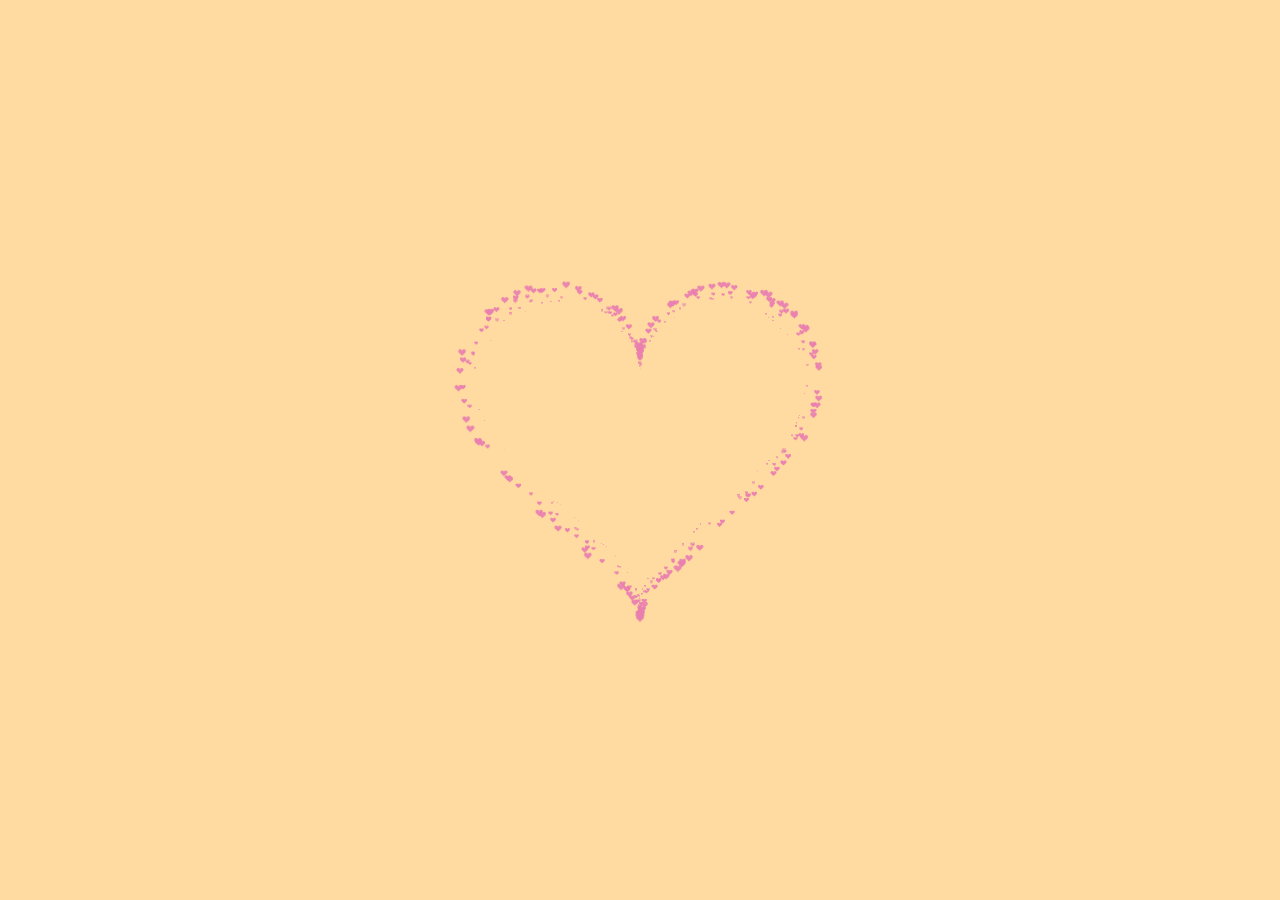
<file: index.html>
<!DOCTYPE HTML PUBLIC "-//W3C//DTD HTML 4.0 Transitional//EN">
<HTML>
 <HEAD>
  <TITLE>Per te</TITLE>
    <link rel="stylesheet" href="./main.css" >
 </HEAD>
 <BODY>
  <canvas id="pinkboard"></canvas>
    <script src="./main.js"></script>
 </BODY>
</HTML>
</file>
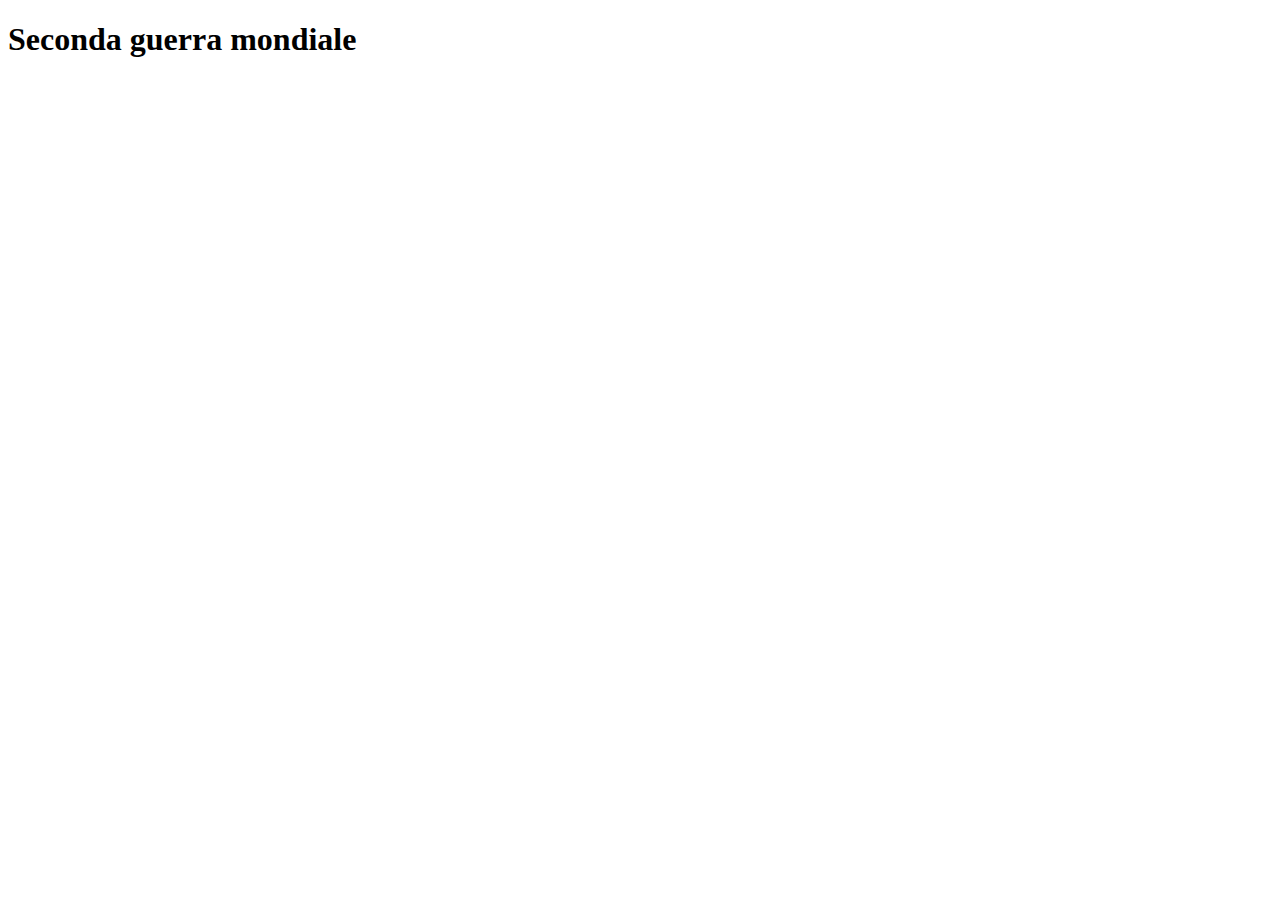
<file: materie/storia.html>
<!DOCTYPE html>
<html lang="en">
<head>
    <meta charset="UTF-8">
    <meta name="viewport" content="width=device-width, initial-scale=1.0">
    <title>Storia</title>
</head>
<body>
    <h1>Seconda guerra mondiale</h1>
</body>
</html>
</file>
<file: main.css>
html, body {
    height: 100%;
    padding: 0;
    margin: 0;
    background: #ffdba1;
}

canvas {
    position: absolute;
    width: 100%;
    height: 100%;
}
</file>
